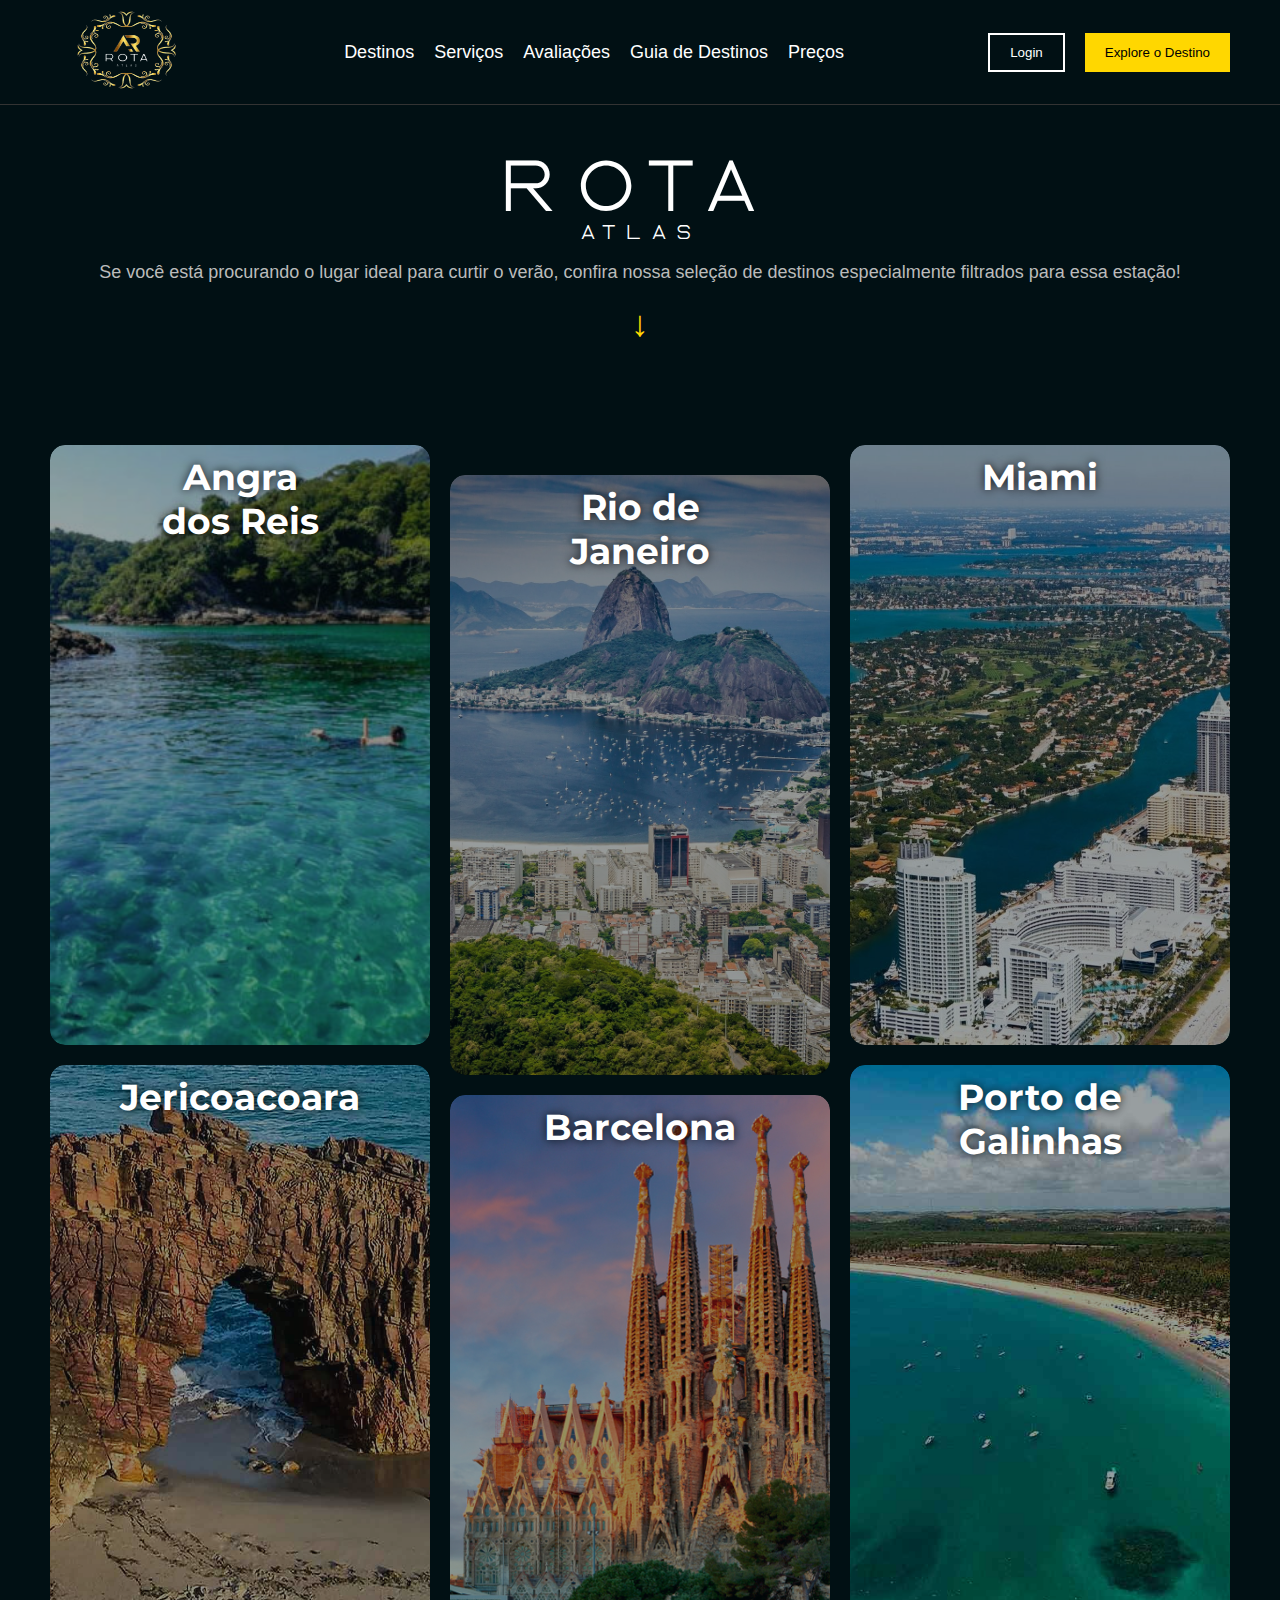
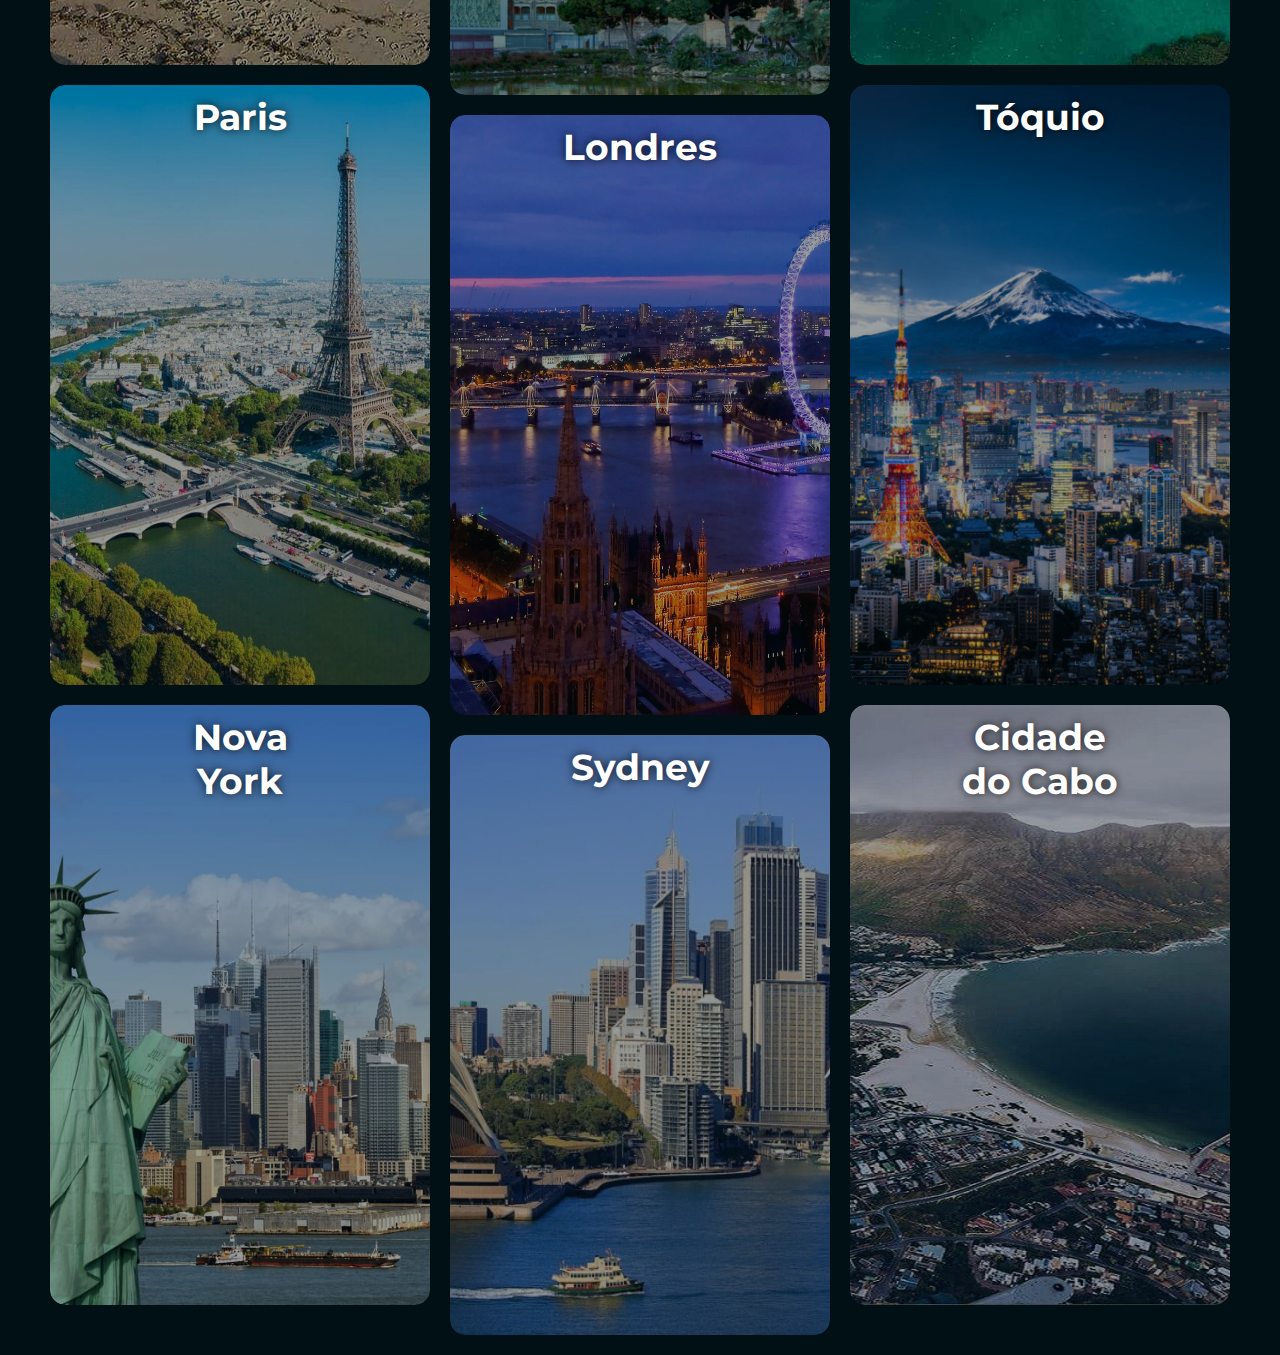
<file: rotas atlass/destino.html>
<!DOCTYPE html>
<html lang="pt-BR">
<head>
  <meta charset="UTF-8">
  <meta name="viewport" content="width=device-width, initial-scale=1.0">
  <title>Rota Atlas - Destinos</title>
  <link rel="stylesheet" href="style1.css">
  <link rel="preconnect" href="https://fonts.googleapis.com">
  <link rel="preconnect" href="https://fonts.gstatic.com" crossorigin>
  <link href="https://fonts.googleapis.com/css2?family=Montserrat:ital,wght@0,100..900;1,100..900&display=swap" rel="stylesheet">
</head>
<body>
  <!-- Cabeçalho -->
  <header>
    <div class="logo">
      <!-- Logo Clicável -->
      <a href="index.html"> <!-- Substitua o link "index.html" pelo destino desejado -->
        <img src="images/Rota_Atlas-removebg-preview.png" alt="Rota Atlas Logo" height="100">
      </a>
    </div>
    <nav>
      <ul class="menu">
        <li><a href="destino.html">Destinos</a></li>
        <li><a href="#">Serviços</a></li>
        <li><a href="#">Avaliações</a></li>
        <li><a href="#">Guia de Destinos</a></li>
        <li><a href="#">Preços</a></li>
      </ul>
    </nav>
    <div class="actions">
      <button class="login-btn">Login</button>
      <button class="explore-btn">Explore o Destino</button>
    </div>
  </header>

  <!-- Seção Principal -->
  <main>
    <section class="hero">
      <!-- Título Clicável -->
      <a href="index.html" style="text-decoration: none; color: inherit;"> <!-- Substitua o link "index.html" pelo destino desejado -->
        <h1>ROTA <span>ATLAS</span></h1>
      </a>
      <p class="subtitle">
        Se você está procurando o lugar ideal para curtir o verão, confira nossa seleção de destinos especialmente filtrados para essa estação!
      </p>
      <div class="arrow-down">↓</div>
    </section>

    <!-- Destinos -->
    <section class="destinations">
      <div class="destination">
        <img src="destino/angra.jpg" alt="Angra dos Reis">
        <h3>Angra dos Reis</h3>
      </div>
      <div class="destination destination-high">
        <img src="destino/rio.jpg" alt="Rio de Janeiro">
        <h3>Rio de Janeiro</h3>
      </div>
      <div class="destination">
        <img src="destino/miami.jpg" alt="Miami">
        <h3>Miami</h3>
      </div>
      <div class="destination">
        <img src="destino/jerico.jpg" alt="Jericoacoara">
        <h3>Jericoacoara</h3>
      </div>
      <div class="destination destination-high">
        <img src="destino/barcelona.jpg" alt="Barcelona">
        <h3>Barcelona</h3>
      </div>
      <div class="destination">
        <img src="destino/porto.jpg" alt="Porto de Galinhas">
        <h3>Porto de Galinhas</h3>
      </div>
      <div class="destination">
        <img src="destino/paris.jpeg" alt="Paris">
        <h3>Paris</h3>
      </div>
      <div class="destination destination-high">
        <img src="destino/london.jpg" alt="Londres">
        <h3>Londres</h3>
      </div>
      <div class="destination">
        <img src="destino/tokyo.jpg" alt="Tóquio">
        <h3>Tóquio</h3>
      </div>
      
      <div class="destination">
         <img src="destino/newyork.jpg" alt="Nova York">
        <h3>Nova York</h3>
      </div>
      <div class="destination destination-high">
        <img src="destino/sydney.jpg" alt="Sydney">
        <h3>Sydney</h3>
      </div>
      <div class="destination">
        <img src="destino/capetown.jpg" alt="Cidade do Cabo">
        <h3>Cidade do Cabo</h3>
      </div>
    </section>
  </main>

  <script src="script.js"></script>
</body>
</html>
</file>
<file: rotas atlass/style1.css>
@font-face {
    font-family: 'ablation';
    src: url('fonts/Ablation\ Extra\ Bold.otf') format('truetype');
  }

  
  
  * {
    margin: 0;
    padding: 0;
    box-sizing: border-box;
  }
  
  body {
    font-family: 'Arial', sans-serif;
    background-color: #011014;
    color: #fff;
  }
  
  header {
    display: flex;
    justify-content: space-between;
    align-items: center;
    padding: 10px 50px;
    background-color: #011014;
    border-bottom: 1px solid #333;
  }
  
  .logo img {
    width: 150px;
    height: 80px;
    margin: 0;
    padding: 0;
  }
  
  .menu {
    display: flex;
    list-style: none;
    gap: 20px;
  }
  
  .menu li a {
    text-decoration: none;
    color: #fff;
    font-size: 18px;
  }
  
  .actions {
    display: flex;
    gap: 20px;
  }
  
  .login-btn {
    background: none;
    border: 2px solid #fff;
    color: #fff;
    padding: 10px 20px;
    cursor: pointer;
  }
  
  .explore-btn {
    background-color: #FFD700;
    border: none;
    padding: 10px 20px;
    color: #000;
    cursor: pointer;
  }
  
  .hero {
    text-align: center;
    padding: 50px 20px;
  }
  
  .hero h1 {
    font-size: 72px;
    letter-spacing: 20px;
    font-family: 'ablation', sans-serif;
  }
  
  .hero span {
    display: block;
    font-size: 20px;
    letter-spacing: 10px;
    font-family: 'ablation', sans-serif;
  }
  
  .subtitle {
    font-size: 18px;
    margin-top: 20px;
    color: #bbb;
  }
  
  .arrow-down {
    font-size: 36px;
    margin-top: 20px;
    color: #FFD700;
  }
  
  .destinations {
    display: grid;
    grid-template-columns: repeat(3, 1fr);
    gap: 20px;
    padding: 50px;
  }
  
  .destination {
    position: relative; /* Necessário para que o título seja posicionado em relação ao contêiner */
    text-align: center;
    border-radius: 15px;
    overflow: hidden;
    max-width: 600px; /* Limita a largura máxima do card */
    max-height: 600px; /* Limita a altura máxima do card */
    margin: auto; /* Centraliza os cards */
  }
  
  .destination img {
    width: 100%;
    height: 600px; /* Define a altura da imagem */
    object-fit: cover; /* Garante que a imagem se ajuste sem distorção */
    border-radius: 15px;
    opacity: 0.6;
  }
  
  .destination h3 {
    font-family: 'Montserrat', sans-serif;
    font-size: 36px;
    color: #fff;
    position: absolute; /* Faz o título ser posicionado de forma absoluta */
    top: 10px; /* Posiciona o título 10px a partir do topo da imagem */
    left: 50%; /* Centraliza horizontalmente */
    transform: translateX(-50%); /* Garante que o alinhamento seja no centro */
    z-index: 1; /* Garante que o título esteja acima da imagem */
    text-shadow: 0 0 10px rgba(0, 0, 0, 0.8); /* Para dar contraste ao título sobre a imagem */
  }
  
  
  
   .destination-high {
    transform: translateY(30px); /* Move o card mais para cima */
  }
</file>
